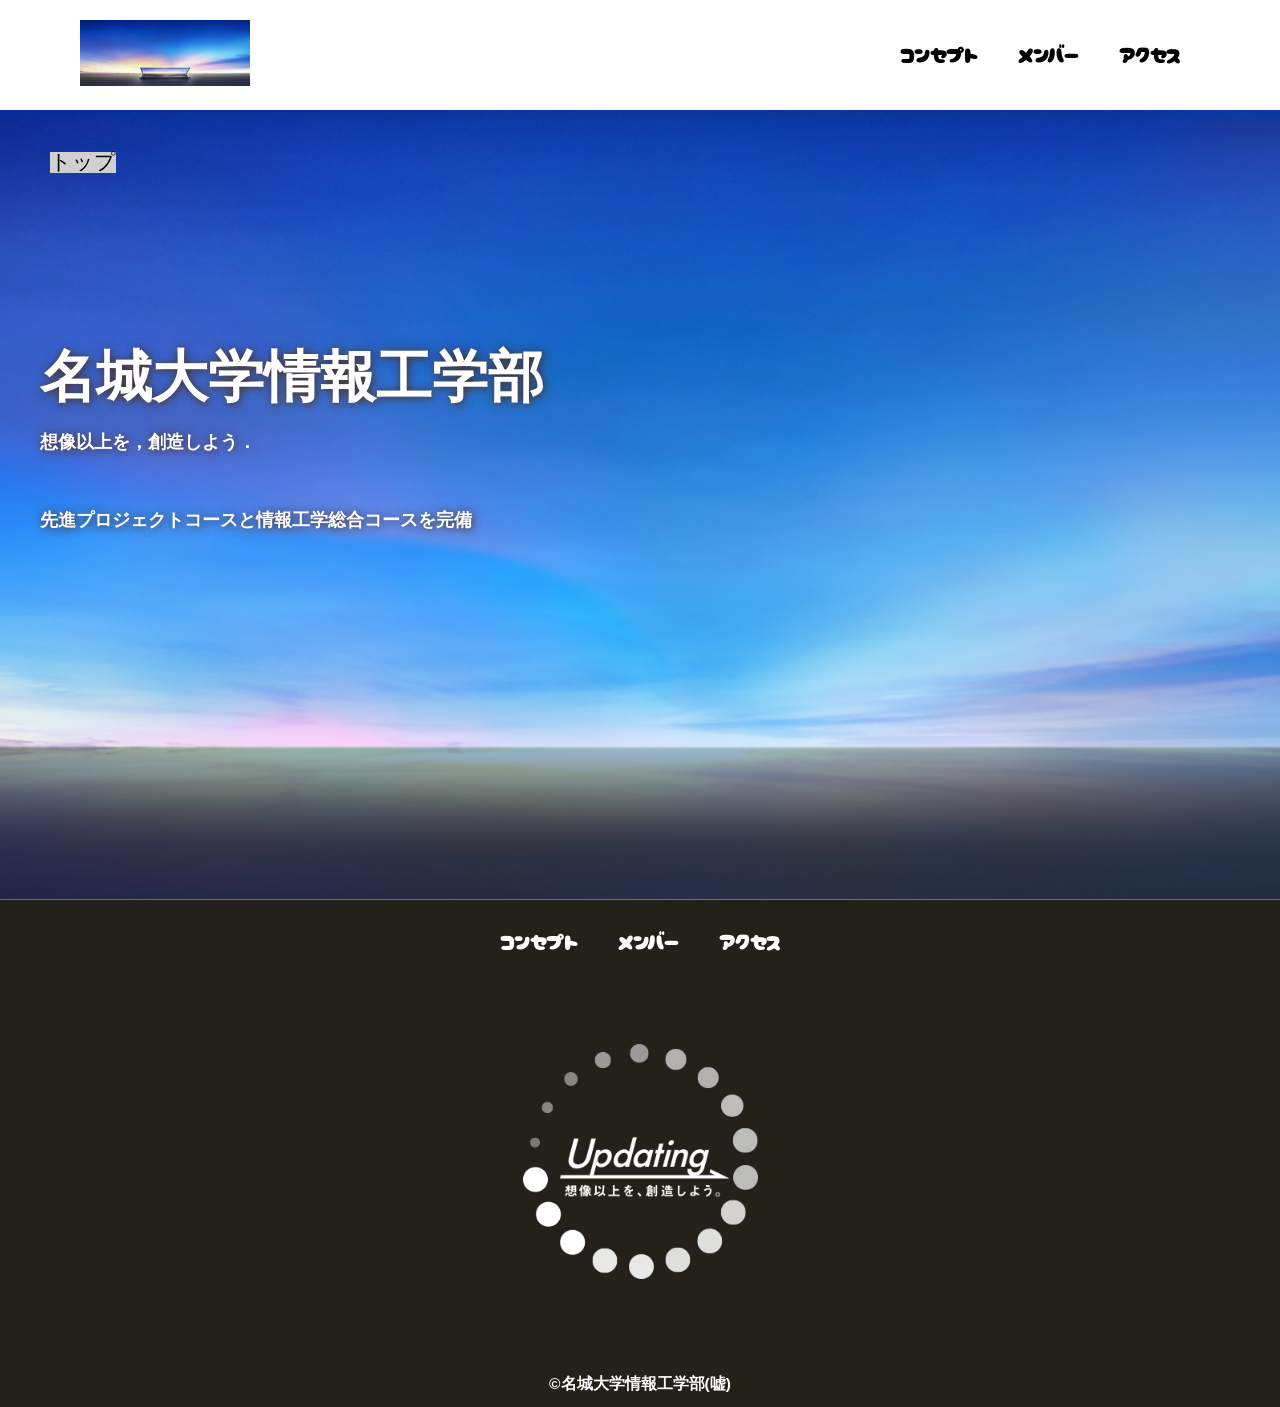
<file: index.html>
<!DOCTYPE html>
<html>
    <head>
        <meta charset="UTF-8">
        <title>名城大学情報工学部非公式HP</title>
        <meta name="description" content="名城大学情報工学部非公式HP">
        <meta name="viewport" content="width=device-width">
        <script src="https://ajax.googleapis.com/ajax/libs/jquery/1.11.0/jquery.min.js"></script>
        <script src="js/script.js"></script>
        <link href="css/index.css" rel="stylesheet">
        <link rel="preconnect" href="https://fonts.googleapis.com">
        <link rel="preconnect" href="https://fonts.gstatic.com" crossorigin>
        <link href="https://fonts.googleapis.com/css2?family=Cherry+Bomb+One&display=swap" rel="stylesheet">    
    </head>
    <body>
        <header class="header">
            <div class="header-inner">
                <a class="header-logo" href="index.html">
                    <img src="images/common/logo.png" alt="ロゴ">
                </a>
                <button class="toggle-menu-button"></button>
                <div class="header-site-menu">
                    <nav class="site-menu">
                        <ul>
                            <li><a href="concept.html">コンセプト</a></li>
                            <li><a href="members.html">メンバー</a></li>
                            <li><a href="access.html">アクセス</a></li>
                        </ul>
                    </nav>
                </div>
            </div>
        </header>
        <main class="main">
            <nav class="floating">
                <ul>
                    <li><a href="#">トップ</a></li>
                </ul>
            </nav>
            <div class="first-view">
                <div class="first-view-text">
                    <h1>名城大学情報工学部</h1>
                    <p>想像以上を，創造しよう．</p>
                    <div class="lead">
                        <p>先進プロジェクトコースと情報工学総合コースを完備</p>
                    </div>
                </div>
            </div>
        </main>
        <footer class="footer">
            <nav class="site-menu">
                <ul>
                    <li><a href="concept.html">コンセプト</a></li>
                    <li><a href="members.html">メンバー</a></li>
                    <li><a href="access.html">アクセス</a></li>
                </ul>
            </nav>
            <a class="footer-logo" href="index.html">
                <img src="images/common/logo_footer.png" alt="ロゴ">
            </a>
            <p class="copyright"><small>&copy;名城大学情報工学部(嘘)</small></p>
        </footer>
    </body>
</html>
</file>
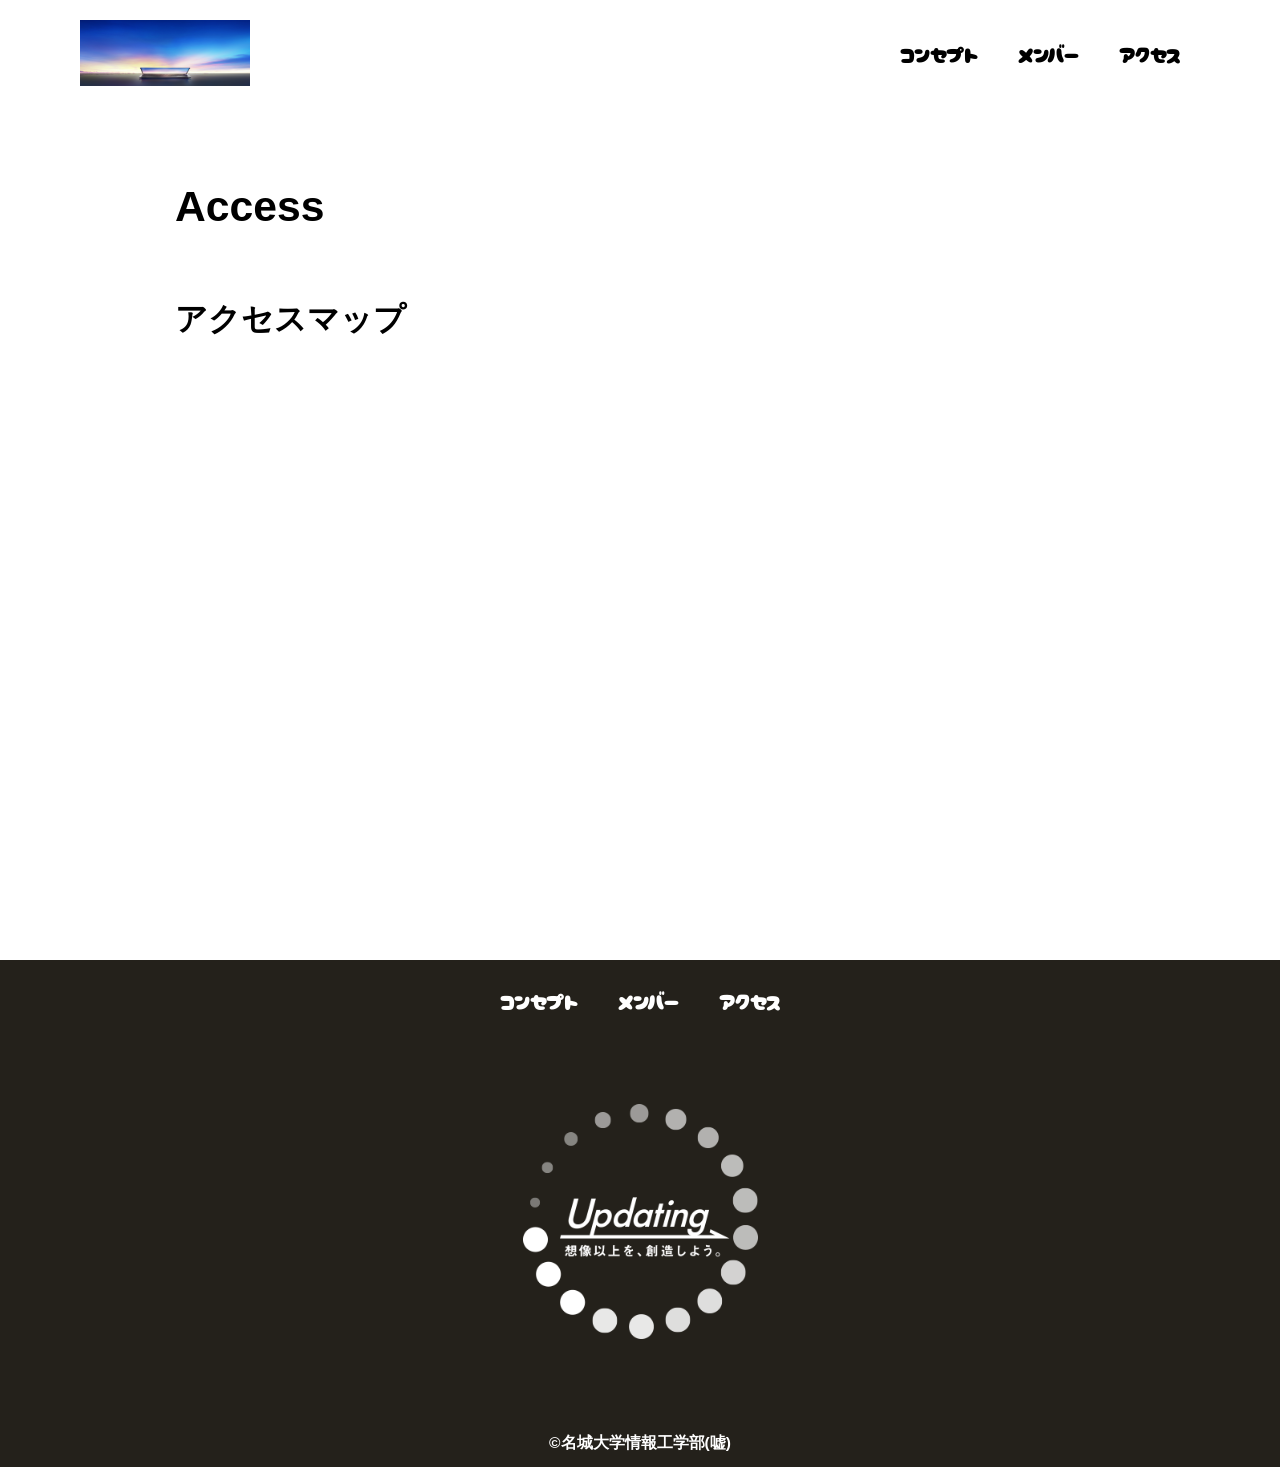
<file: access.html>
<!DOCTYPE html>
<html>
    <head>
        <meta charset="UTF-8">
        <title>名城大学情報工学部へのアクセス</title>
        <meta name="description" content="アクセス">
        <meta name="viewport" content="width=device-width">
        <script src="https://ajax.googleapis.com/ajax/libs/jquery/1.11.0/jquery.min.js"></script>
        <script src="js/script.js"></script>
        <link href="css/common.css" rel="stylesheet">
        <link href="css/access.css" rel="stylesheet">
        <link rel="preconnect" href="https://fonts.googleapis.com">
        <link rel="preconnect" href="https://fonts.gstatic.com" crossorigin>
        <link href="https://fonts.googleapis.com/css2?family=Cherry+Bomb+One&display=swap" rel="stylesheet">    
    </head>
    <body>
        <header class="header">
            <div class="header-inner">
                <a class="header-logo" href="index.html">
                    <img src="images/common/logo.png" alt="ロゴ">
                </a>
                <button class="toggle-menu-button"></button>
                <div class="header-site-menu">
                    <nav class="site-menu">
                        <ul>
                            <li><a href="concept.html">コンセプト</a></li>
                            <li><a href="members.html">メンバー</a></li>
                            <li><a href="access.html">アクセス</a></li>
                        </ul>
                    </nav>
                </div>
            </div>
        </header>
        <main class="main">
            <div class="title">
                <h1>Access</h1>
            </div>
            <div class="map">
                <h2>アクセスマップ</h2>
                <iframe src="https://www.google.com/maps/embed?pb=!1m18!1m12!1m3!1d1115.2360323906423!2d136.9784476069544!3d35.135117376735!2m3!1f0!2f0!3f0!3m2!1i1024!2i768!4f13.1!3m3!1m2!1s0x60037ad5058b80ef%3A0xead84a215623ada8!2z44CSNDY4LTAwNzMg5oSb55-l55yM5ZCN5Y-k5bGL5biC5aSp55m95Yy65aGp6Yec5Y-j77yR5LiB55uu77yU77yR77yR!5e1!3m2!1sja!2sjp!4v1750660671871!5m2!1sja!2sjp" style="border:0;" allowfullscreen="" loading="lazy" referrerpolicy="no-referrer-when-downgrade"></iframe>
            </div>
        </main>
        <footer class="footer">
            <nav class="site-menu">
                <ul>
                    <li><a href="concept.html">コンセプト</a></li>
                    <li><a href="members.html">メンバー</a></li>
                    <li><a href="access.html">アクセス</a></li>
                </ul>
            </nav>
            <a class="footer-logo" href="index.html">
                <img src="images/common/logo_footer.png" alt="ロゴ">
            </a>
            <p class="copyright"><small>&copy;名城大学情報工学部(嘘)</small></p>
        </footer>
    </body>
</html>
</file>
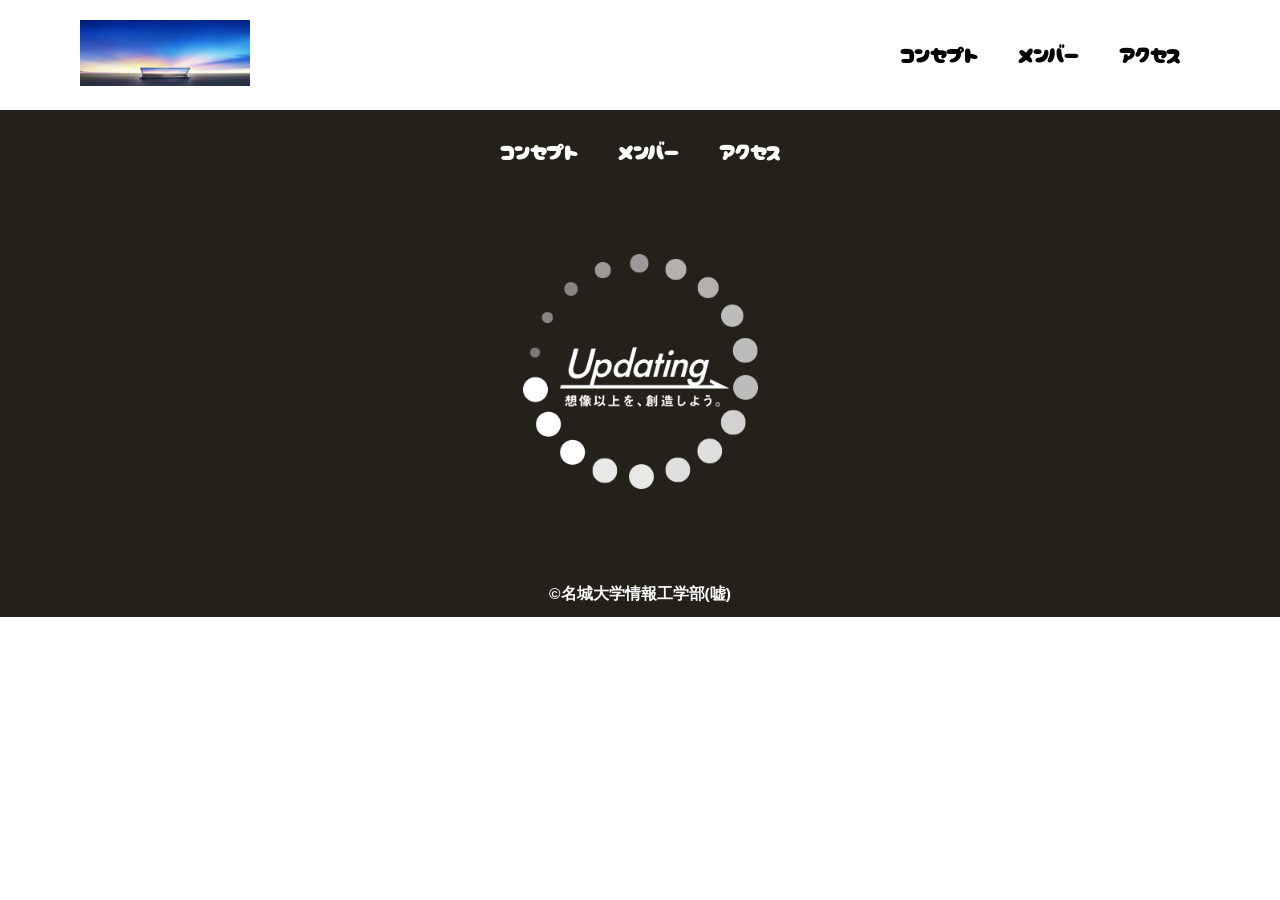
<file: common.html>
<!DOCTYPE html>
<html>
    <head>
        <meta charset="UTF-8">
        <title>名城大学情報工学部非公式HP</title>
        <meta name="description" content="ページの概要">
        <meta name="viewport" content="width=device-width">
        <script src="js/toggle-menu.js"></script>
        <link href="css/common.css" rel="stylesheet">
        <link rel="preconnect" href="https://fonts.googleapis.com">
        <link rel="preconnect" href="https://fonts.gstatic.com" crossorigin>
        <link href="https://fonts.googleapis.com/css2?family=Cherry+Bomb+One&display=swap" rel="stylesheet">    
    </head>
    <body>
        <header class="header">
            <div class="header-inner">
                <a class="header-logo" href="index.html">
                    <img src="images/common/logo.png" alt="ロゴ">
                </a>
                <button class="toggle-menu-button"></button>
                <div class="header-site-menu">
                    <nav class="site-menu">
                        <ul>
                            <li><a href="concept.html">コンセプト</a></li>
                            <li><a href="members.html">メンバー</a></li>
                            <li><a href="access.html">アクセス</a></li>
                        </ul>
                    </nav>
                </div>
            </div>
        </header>
        <main class="main"></main>
        <footer class="footer">
            <nav class="site-menu">
                <ul>
                    <li><a href="concept.html">コンセプト</a></li>
                    <li><a href="members.html">メンバー</a></li>
                    <li><a href="access.html">アクセス</a></li>
                </ul>
            </nav>
            <a class="footer-logo" href="index.html">
                <img src="images/common/logo_footer.png" alt="ロゴ">
            </a>
            <p class="copyright"><small>&copy;名城大学情報工学部(嘘)</small></p>
        </footer>
    </body>
</html>
</file>
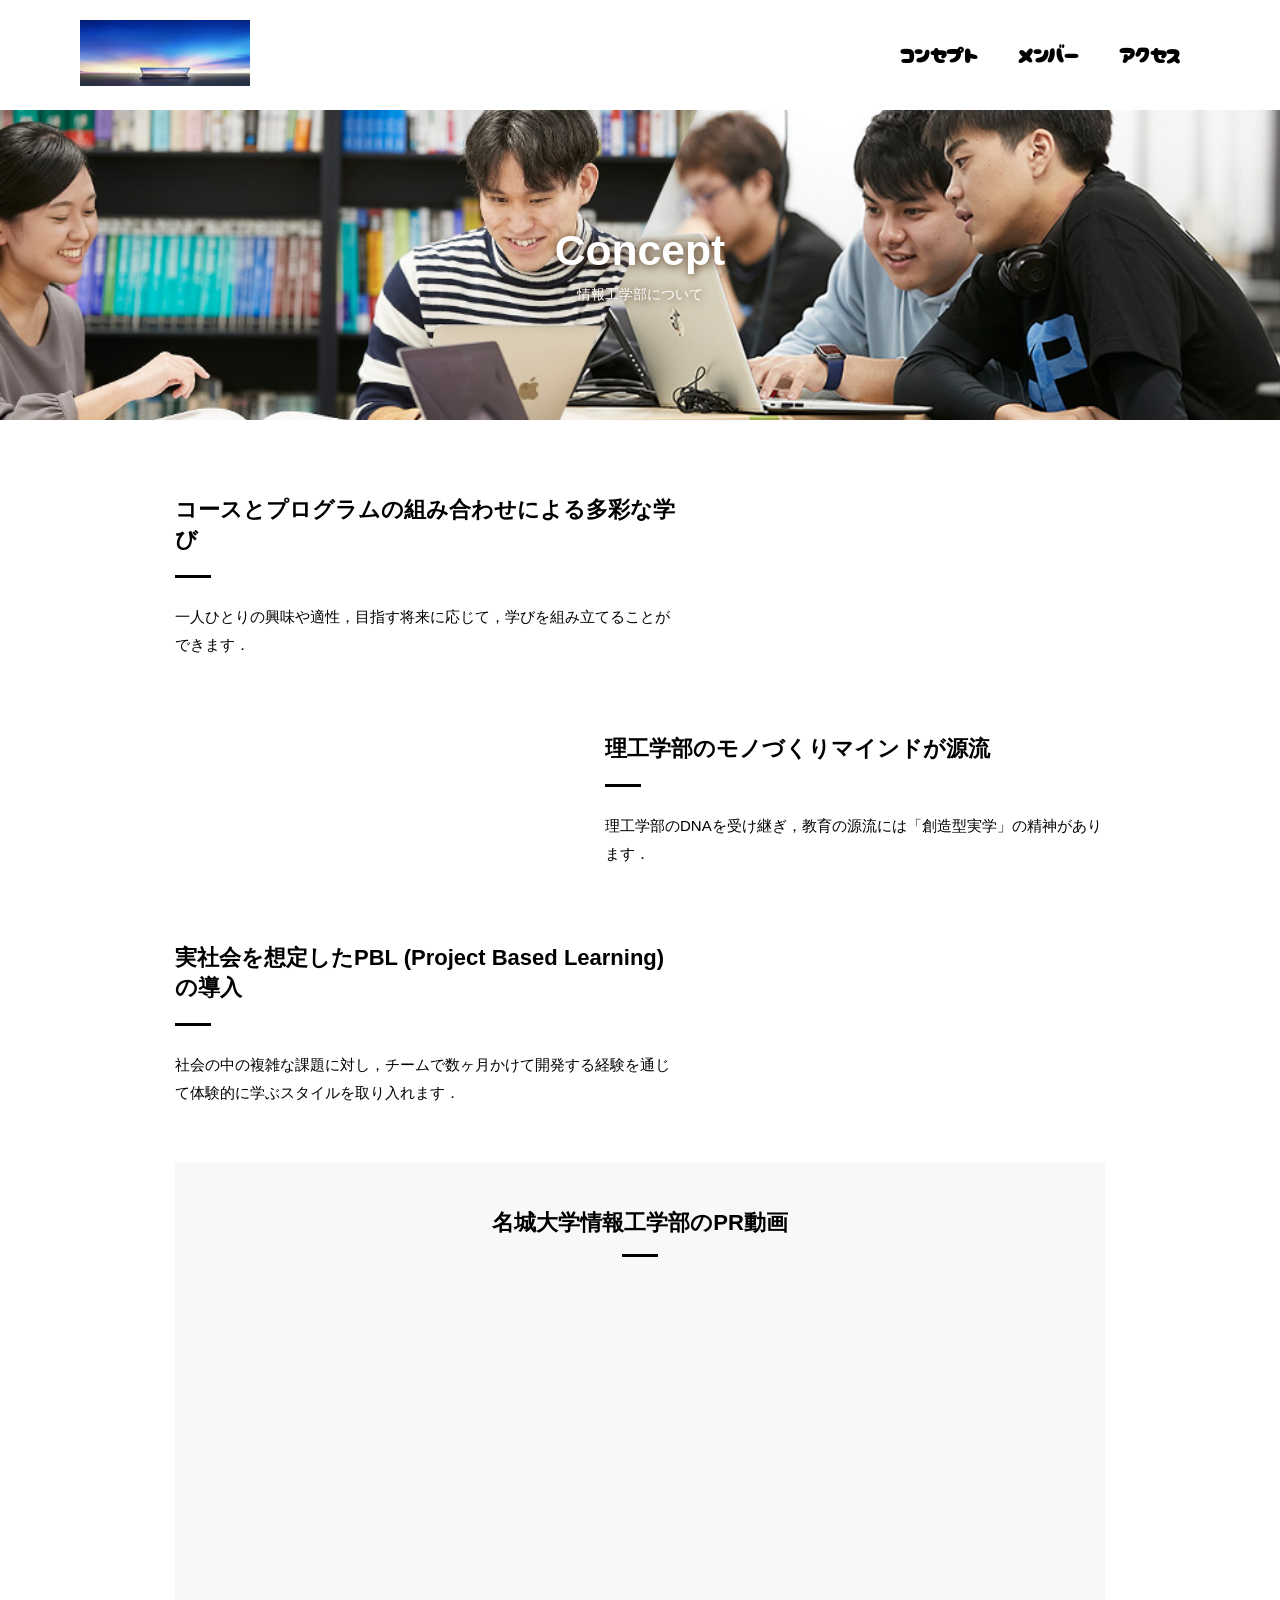
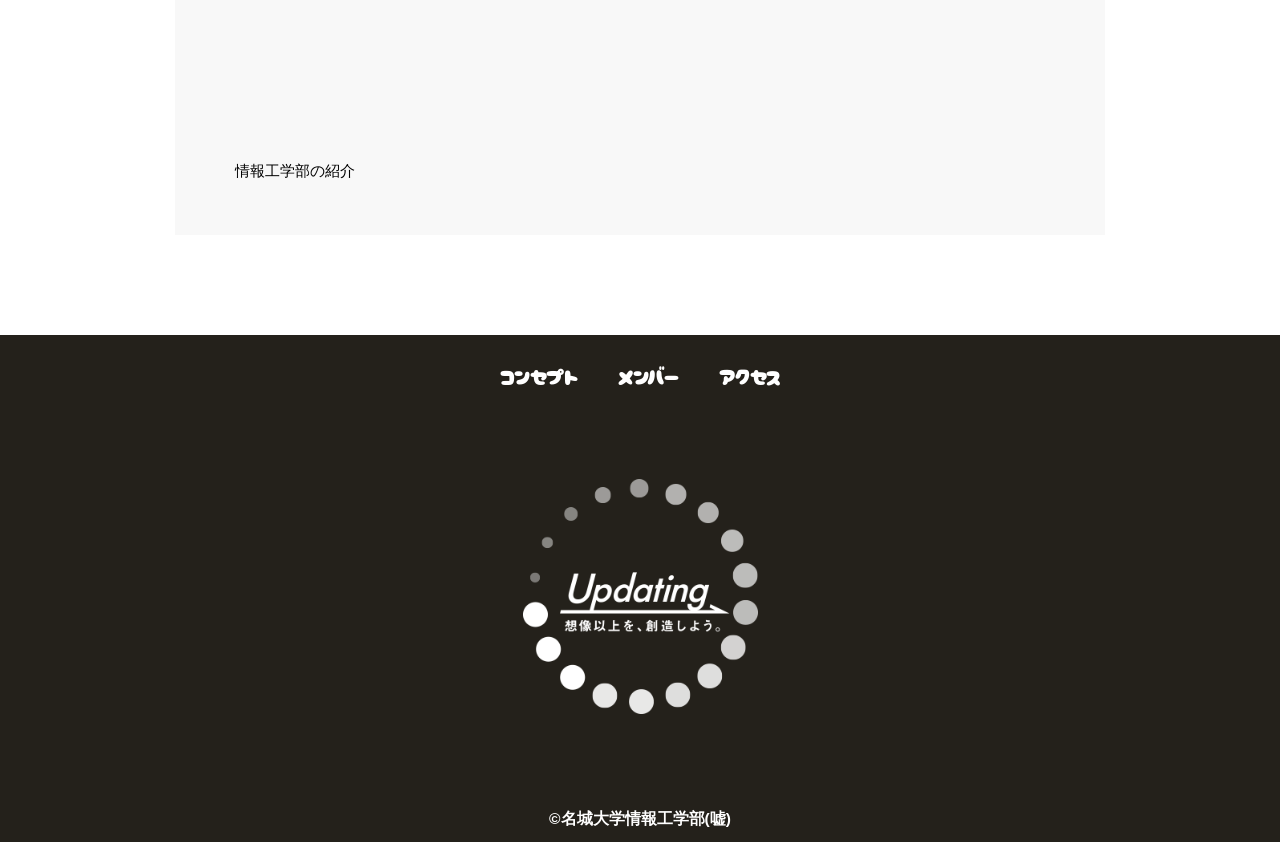
<file: concept.html>
<!DOCTYPE html>
<html>
    <head>
        <meta charset="UTF-8">
        <title>名城大学情報工学部のコンセプト</title>
        <meta name="description" content="コンセプト">
        <meta name="viewport" content="width=device-width">
        <script src="https://ajax.googleapis.com/ajax/libs/jquery/1.11.0/jquery.min.js"></script>
        <script src="js/script.js"></script>
        <link href="css/common.css" rel="stylesheet">
        <link href="css/concept.css" rel="stylesheet">
        <link rel="preconnect" href="https://fonts.googleapis.com">
        <link rel="preconnect" href="https://fonts.gstatic.com" crossorigin>
        <link href="https://fonts.googleapis.com/css2?family=Cherry+Bomb+One&display=swap" rel="stylesheet">    
    </head>
    <body>
        <header class="header">
            <div class="header-inner">
                <a class="header-logo" href="index.html">
                    <img src="images/common/logo.png" alt="ロゴ">
                </a>
                <button class="toggle-menu-button"></button>
                <div class="header-site-menu">
                    <nav class="site-menu">
                        <ul>
                            <li><a href="concept.html">コンセプト</a></li>
                            <li><a href="members.html">メンバー</a></li>
                            <li><a href="access.html">アクセス</a></li>
                        </ul>
                    </nav>
                </div>
            </div>
        </header>
        <main class="main">
            <div class="title">
                <h1>Concept</h1>
                <p>情報工学部について</p>
            </div>
            <div class="feature">
                <div class="feature-text">
                    <h2>コースとプログラムの組み合わせによる多彩な学び</h2>
                    <p>一人ひとりの興味や適性，目指す将来に応じて，学びを組み立てることができます．</p>
                </div>
            </div>
            <div class="feature reverse">
                <div class="feature-text">
                    <h2>理工学部のモノづくりマインドが源流</h2>
                    <p>理工学部のDNAを受け継ぎ，教育の源流には「創造型実学」の精神があります．</p>
                </div>
            </div>
            <div class="feature">
                <div class="feature-text">
                    <h2>実社会を想定したPBL (Project Based Learning) の導入</h2>
                    <p>社会の中の複雑な課題に対し，チームで数ヶ月かけて開発する経験を通じて体験的に学ぶスタイルを取り入れます．</p>
                </div>
            </div>
            <div class="movie">
                <h2>名城大学情報工学部のPR動画</h2>
                <iframe src="https://www.youtube.com/embed/AxMAMQrBUtE?si=bGK7I08KzC8BYxpw" title="YouTube video player" frameborder="0" allow="accelerometer; autoplay; clipboard-write; encrypted-media; gyroscope; picture-in-picture; web-share" referrerpolicy="strict-origin-when-cross-origin" allowfullscreen></iframe>
                <p>情報工学部の紹介</p>
            </div>
        </main>
        <footer class="footer">
            <nav class="site-menu">
                <ul>
                    <li><a href="concept.html">コンセプト</a></li>
                    <li><a href="members.html">メンバー</a></li>
                    <li><a href="access.html">アクセス</a></li>
                </ul>
            </nav>
            <a class="footer-logo" href="index.html">
                <img src="images/common/logo_footer.png" alt="ロゴ">
            </a>
            <p class="copyright"><small>&copy;名城大学情報工学部(嘘)</small></p>
        </footer>
    </body>
</html>
</file>
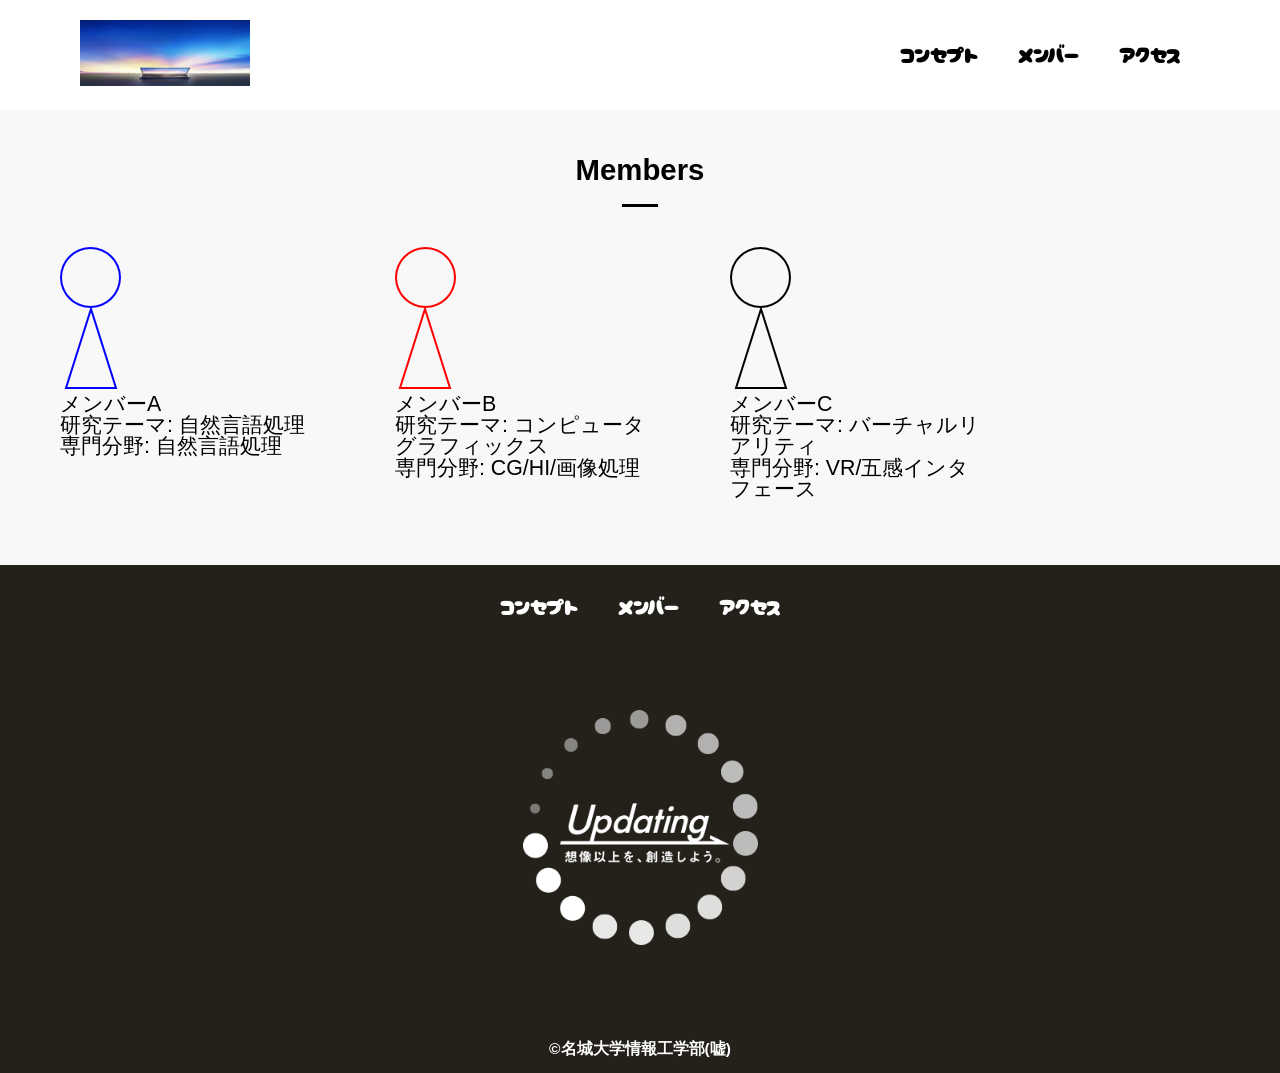
<file: members.html>
<!DOCTYPE html>
<html>
    <head>
        <meta charset="UTF-8">
        <title>名城大学情報工学部メンバー</title>
        <meta name="description" content="メンバー">
        <meta name="viewport" content="width=device-width">
        <script src="https://ajax.googleapis.com/ajax/libs/jquery/1.11.0/jquery.min.js"></script>
        <script src="js/script.js"></script>
        <link href="css/common.css" rel="stylesheet">
        <link href="css/members.css" rel="stylesheet">
        <link rel="preconnect" href="https://fonts.googleapis.com">
        <link rel="preconnect" href="https://fonts.gstatic.com" crossorigin>
        <link href="https://fonts.googleapis.com/css2?family=Cherry+Bomb+One&display=swap" rel="stylesheet">    
    </head>
    <body>
        <header class="header">
            <div class="header-inner">
                <a class="header-logo" href="index.html">
                    <img src="images/common/logo.png" alt="ロゴ">
                </a>
                <button class="toggle-menu-button"></button>
                <div class="header-site-menu">
                    <nav class="site-menu">
                        <ul>
                            <li><a href="concept.html">コンセプト</a></li>
                            <li><a href="members.html">メンバー</a></li>
                            <li><a href="access.html">アクセス</a></li>
                        </ul>
                    </nav>
                </div>
            </div>
        </header>
        <main class="main">
            <div class="members">
                <h2>Members</h2>
                <ul class="member-list">
                    <li>
                        <img src="images/members/member_A.png" alt="メンバーA">
                        <dl>
                            <dt>メンバーA</dt>
                            <dd>研究テーマ: 自然言語処理</dd>
                        </dl>
                        <p class="speciality">専門分野: 自然言語処理</p>
                    </li>
                    <li>
                        <img src="images/members/member_B.png" alt="メンバーB">
                        <dl>
                            <dt>メンバーB</dt>
                            <dd>研究テーマ: コンピュータグラフィックス</dd>
                        </dl>
                        <p class="speciality">専門分野: CG/HI/画像処理</p>
                    </li>
                    <li>
                        <img src="images/members/member_C.png" alt="メンバーC">
                        <dl>
                            <dt>メンバーC</dt>
                            <dd>研究テーマ: バーチャルリアリティ</dd>
                        </dl>
                        <p class="speciality">専門分野: VR/五感インタフェース</p>
                    </li>
                </ul>
            </div>
        </main>
        <footer class="footer">
            <nav class="site-menu">
                <ul>
                    <li><a href="concept.html">コンセプト</a></li>
                    <li><a href="members.html">メンバー</a></li>
                    <li><a href="access.html">アクセス</a></li>
                </ul>
            </nav>
            <a class="footer-logo" href="index.html">
                <img src="images/common/logo_footer.png" alt="ロゴ">
            </a>
            <p class="copyright"><small>&copy;名城大学情報工学部(嘘)</small></p>
        </footer>
    </body>
</html>
</file>
<file: css/index.css>
@charset "utf-8";

nav.floating {
    position: absolute;
    top: 100px;
    left: 50px;
    background-color: #d0d0d0;
}

.first-view {
    height: calc(100vh - 110px);
    background-image: url(../images/index/bg_main.jpg);
    background-repeat: no-repeat;
    background-position: center center;
    background-size: cover;
    display: flex;
    align-items: center;
}

.first-view-text {
    width: 100%;
    max-width: 1200px;
    margin-left: auto;
    margin-right: auto;
    padding-left: 40ox;
    padding-bottom: 80px;
    color: #ffffff;
    font-weight: bold;
    text-shadow: 1px 1px 10px #4b2c14;
}

.first-view-text h1 {
    font-family: "Montserrat", sans-serif;
    font-size: 56px;
    line-height: 72px;
}

.first-view-text p {
    font-size: 18px;
    margin-top: 20px;
}

.lead {
    max-width: 1200px;
    margin: 60px auto;
}

*,
::before,
::after {
    padding: 0;
    margin: 0;
    box-sizing: border-box;
}

ul, ol {
    list-style: none;
}

a {
    color: inherit;
    text-decoration: none;
}

body {
    font-family: sans-serif;
    font-size: 16pt;
    color: #000000;
    line-height: 1;
    background-color: #ffffff;
}

img {
    max-width: 100%;
}

.header-inner {
    max-width: 1200px;
    height: 110px;
    margin-left: auto;
    margin-right: auto;
    padding-left: 40px;
    padding-right: 40px;
    display: flex;
    justify-content: space-between;
    align-items: center;
}

.toggle-menu-button {
    display: none;
}

.header-logo {
    display: block;
    width: 170px;
}

.site-menu ul {
    display: flex;
}

.site-menu ul li {
    margin-left: 20px;
    margin-right: 20px;
}

.site-menu ul li a {
    font-family: 'Cherry Bomb One', cursive;
}

@media (max-width: 800px) {
    .site-menu ul {
        display: block;
        text-align: center;
    }

    .site-menu li {
        margin-top: 20px;
    }

    .header {
        position: fixed;
        top: 0;
        left: 0;
        right: 0;
        background-color: #ffffff;
        height: 50px;
        z-index: 10;
        box-shadow: 0 3px 6px rgba(0, 0, 0, 0.1);
    }

    .header-inner {
        padding-left: 20px;
        padding-right: 20px;
        height: 100%;
        position: relative;
    }

    .header-site-menu {
        position: absolute;
        top: 100%;
        left: 0;
        right: 0;
        color: #ffffff;
        background-color: #736e62;
        padding-top: 30px;
        padding-bottom: 50px;
        display: none;
    }

    .header-site-menu.is-show {
        display: block;
    }

    .header-logo {
        width: 100px;
    }

    .main {
        padding-top: 50px;;
    }

    .footer-logo {
        margin-top: 60px;
    }

    .copyright {
        margin-top: 50px;
    }

    .toggle-menu-button {
        display: block;
        width: 44px;
        height: 34px;
        background-image: url(../images/common/icon-menu.png);
        background-size: 50%;
        background-position: center;
        background-repeat: no-repeat;
        background-color: transparent;
        border: none;
        border-radius: 0;
        outline: none;
    }
}
.footer {
    color: #ffffff;
    background-color: #24211b;
    padding-top: 30px;
    padding-bottom: 15px;
    display: flex;
    flex-direction: column;
    align-items: center;
}

.footer-logo {
    display: block;
    width: 235px;
    margin-top: 90px;
}

.copyright {
    font-size: 14pt;
    font-weight: bold;
    margin-top: 90px;
}
</file>
<file: css/common.css>
@charset "utf-8";

*,
::before,
::after {
    padding: 0;
    margin: 0;
    box-sizing: border-box;
}

ul, ol {
    list-style: none;
}

a {
    color: inherit;
    text-decoration: none;
}

body {
    font-family: sans-serif;
    font-size: 16pt;
    color: #000000;
    line-height: 1;
    background-color: #ffffff;
}

img {
    max-width: 100%;
}

.header-inner {
    max-width: 1200px;
    height: 110px;
    margin-left: auto;
    margin-right: auto;
    padding-left: 40px;
    padding-right: 40px;
    display: flex;
    justify-content: space-between;
    align-items: center;
}

.toggle-menu-button {
    display: none;
}

.header-logo {
    display: block;
    width: 170px;
}

.site-menu ul {
    display: flex;
}

.site-menu ul li {
    margin-left: 20px;
    margin-right: 20px;
}

.site-menu ul li a {
    font-family: 'Cherry Bomb One', cursive;
}

@media (max-width: 800px) {
    .site-menu ul {
        display: block;
        text-align: center;
    }

    .site-menu li {
        margin-top: 20px;
    }

    .header {
        position: fixed;
        top: 0;
        left: 0;
        right: 0;
        background-color: #ffffff;
        height: 50px;
        z-index: 10;
        box-shadow: 0 3px 6px rgba(0, 0, 0, 0.1);
    }

    .header-inner {
        padding-left: 20px;
        padding-right: 20px;
        height: 100%;
        position: relative;
    }

    .header-site-menu {
        position: absolute;
        top: 100%;
        left: 0;
        right: 0;
        color: #ffffff;
        background-color: #736e62;
        padding-top: 30px;
        padding-bottom: 50px;
        display: none;
    }

    .header-site-menu.is-show {
        display: block;
    }

    .header-logo {
        width: 100px;
    }

    .main {
        padding-top: 50px;;
    }

    .footer-logo {
        margin-top: 60px;
    }

    .copyright {
        margin-top: 50px;
    }

    .toggle-menu-button {
        display: block;
        width: 44px;
        height: 34px;
        background-image: url(../images/common/icon-menu.png);
        background-size: 50%;
        background-position: center;
        background-repeat: no-repeat;
        background-color: transparent;
        border: none;
        border-radius: 0;
        outline: none;
    }
}

.footer {
    color: #ffffff;
    background-color: #24211b;
    padding-top: 30px;
    padding-bottom: 15px;
    display: flex;
    flex-direction: column;
    align-items: center;
}

.footer-logo {
    display: block;
    width: 235px;
    margin-top: 90px;
}

.copyright {
    font-size: 14pt;
    font-weight: bold;
    margin-top: 90px;
}

@media (max-width: 800px) {
    .site-menu ul {
        display: block;
        text-align: center;
    }

    .site-menu li {
        margin-top: 20px;
    }

    .header {
        position: fixed;
        top: 0;
        left: 0;
        right: 0;
        background-color: #ffffff;
        height: 50px;
        z-index: 10;
        box-shadow: 0 3px 6px rgba(0, 0, 0, 0.1);
    }

    .header-inner {
        padding-left: 20px;
        padding-right: 20px;
        height: 100%;
    }

    .header-logo {
        width: 100px;
    }

    .main {
        padding-top: 50px;
    }

    .footer-logo {
        margin-top: 60px;
    }

    .copyright {
        margin-top: 50px;
    }
}
</file>
<file: css/access.css>
.title {
    width: 930px;
    max-width: 90%;
    margin-top: 75px;
    margin-left: auto;
    margin-right: auto;

}

.map {
    width: 930px;
    max-width: 90%;
    margin-top: 75px;
    margin-left: auto;
    margin-right: auto;
}

.map iframe {
    display: block;
    width: 100%;
    height: 600px;
    margin-top: 25px;
}
</file>
<file: css/concept.css>
.title {
    height: 310px;
    background-image: url(../images/concept/bg-main.jpg);
    background-repeat: no-repeat;
    background-position: center center;
    background-size: cover;
    display: flex;
    flex-direction: column;
    justify-content: center;
    align-items: center;
    color: #ffffff;
    text-shadow: 1px 1px 10px #4b2c14;
}

.title h1 {
    font-family: 'Montserrat', sans-serif;
    font-size: 32pt;
    font-weight: bold;
}

.title p {
    font-size: 14px;
    margin-top: 15px;
}

.feature {
    display: flex;
    flex-direction: row;
    justify-content: space-between;
    width: 930px;
    max-width: 90%;
    margin-top: 75px;
    margin-left: auto;
    margin-right: auto;
    align-items: flex-start;
}

.feature-text {
    max-width: 500px;
    margin-right: 40px;
}

.reverse {
    flex-direction: row-reverse;
}

.reverse .feature-text {
    margin-left: 40px;
    margin-right: 0;
}

.feature-text h2 {
    font-size: 22px;
    font-weight: bold;
    line-height: 30px;
}

.feature-text h2::after {
    content: '';
    display: block;
    width: 36px;
    height: 3px;
    background-color: #000000;
    margin-top: 20px;
}

.feature-text p {
    font-size: 15px;
    line-height: 28px;
    margin-top: 25px;
}

.movie {
    width: 930px;
    max-width: 90%;
    background-color: #f8f8f8;
    padding: 50px 60px;
    margin-top: 55px;
    margin-left: auto;
    margin-right: auto;
}

.movie h2 {
    font-size: 22px;
    font-weight: bold;
    text-align: center;
}

.movie h2::after {
    content: '';
    display: block;
    width: 36px;
    height: 3px;
    background-color: #000000;
    margin-top: 20px;
    margin-left: auto;
    margin-right: auto;
}

.movie iframe {
    display: block;
    width: 100%;
    height: 450px;
    margin-top: 30px;
}

.movie p {
    font-size: 15px;
    line-height: 28px;
    margin-top: 20px;
}

.footer {
    margin-top: 100px;
}
</file>
<file: css/members.css>
.members {
    background-color: #f8f8f8;
    padding-top: 45px;
    padding-bottom: 55px;
}

.members h2 {
    font-size: 22pt;
    font-weight: bold;
    text-align: center;
}

.members h2::after {
    content: '';
    display: block;
    width: 36px;
    height: 3px;
    background-color: #000000;
    margin-top: 20px;
    margin-left: auto;
    margin-right: auto;
}

.member-list {
    display: flex;
    padding-top: 40px;
    padding-bottom: 10px;
    padding-left: 60px;
    padding-right: 60px;
    overflow: scroll;
}

.member-list li {
    flex-shrink: 0;
    width: 260px;
    margin-left: 75px;
}

.member-list li:first-child {
    margin-left: 0;
}

@media (max-width: 800px) {
    .member-list {
        padding-left: 20px;
        padding-right: 20px;
    }

    .member-list li {
        width: 220px;
        margin-left: 30px;
    }
}
</file>
